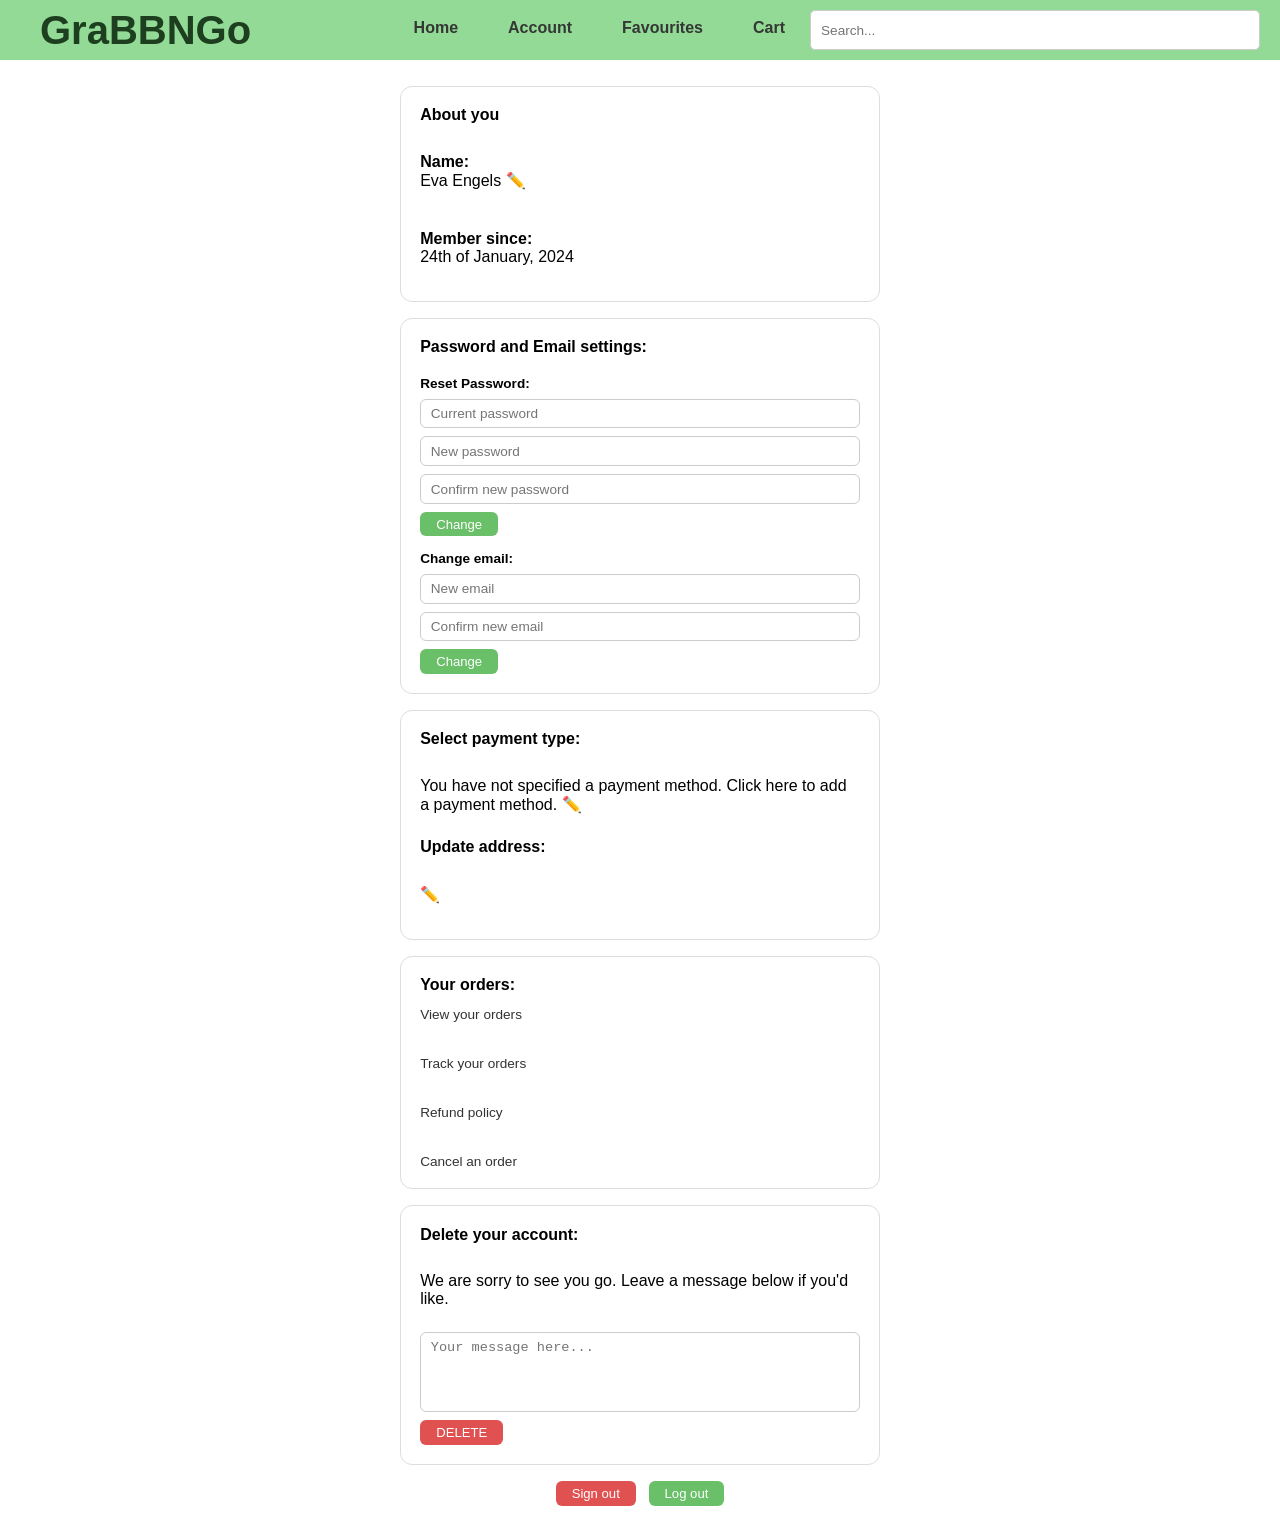
<file: account.html>
<html>
    <head>
        <link rel="stylesheet" href="navbar.css">
           <link rel="icon" href="favicon.png" type="image/png">
      <link rel="stylesheet" href="navbar.css">
        <style>
         
        body {
  font-family: sans-serif;
  max-width: 480px;
  margin: 2rem auto;
  padding: 0 1rem;
}

.card {
  border: 1px solid #ddd;
  border-radius: 12px;
  padding: 1.2rem;
  margin-bottom: 1rem;
  display: flex;
  flex-direction: column;
  gap: 0.5rem;
  transition: box-shadow 0.2s;
}

.card:hover {
  box-shadow: 0 4px 16px rgba(0,0,0,0.1);
}

h2 {
  font-size: 1rem;
  margin: 0 0 0.3rem 0;
}

input, textarea {
  padding: 0.4rem 0.6rem;
  border: 1px solid #ccc;
  border-radius: 6px;
  font-size: 0.85rem;
  width: 100%;
  box-sizing: border-box;
}

textarea {
  height: 80px;
  resize: none;
}

label {
  font-size: 0.85rem;
  font-weight: 600;
  margin-top: 0.4rem;
}

a {
  font-size: 0.85rem;
  color: #333;
  text-decoration: none;
}

a:hover {
  text-decoration: underline;
}

.btn-green {
  display: inline-block;
  background: #6abf69;
  color: #fff;
  padding: 0.3rem 1rem;
  border-radius: 6px;
  font-size: 0.82rem;
  align-self: flex-start;
}

.btn-green:hover {
  background: #57a857;
  text-decoration: none;
}

.btn-red {
  display: inline-block;
  background: #e05252;
  color: #fff;
  padding: 0.3rem 1rem;
  border-radius: 6px;
  font-size: 0.82rem;
  align-self: flex-start;
}

.btn-red:hover {
  background: #c43d3d;
  text-decoration: none;
}

.actions {
  display: flex;
  gap: 0.8rem;
  justify-content: center;
  margin-top: 1rem;
}
         </style>

    </head>
    <body>
         <div class="navbar"> <p><strong>GraBBNGo</strong></p>
            <a  href="home.html" class="logo"><h2>Home</h2></a>
            <a href="account.html"class="logo"><h2>Account</h2></a>
            <a href="favourites.html" class="logo"><h2>Favourites</h2></a>
            <a href="cart.html" class="logo"><h2>Cart</h2></a>
           
        <form action="home.html">
            <input type="text" id="Search" name="Search" class="search-input" placeholder="Search...">
        </form>
    </div>
    

         <br>
         <br>
         <br>
         <div class="content">
                    <div class="card">
  <h2>About you</h2>
  <p><strong>Name:</strong><br> Eva Engels ✏️</p>
  <p><strong>Member since:</strong><br> 24th of January, 2024</p>
</div>

<div class="card">
  <h2>Password and Email settings:</h2>
  <label>Reset Password:</label>
  <input type="password" placeholder="Current password">
  <input type="password" placeholder="New password">
  <input type="password" placeholder="Confirm new password">
  <a href="#" class="btn-green">Change</a>

  <label>Change email:</label>
  <input type="email" placeholder="New email">
  <input type="email" placeholder="Confirm new email">
  <a href="#" class="btn-green">Change</a>
</div>

<div class="card">
  <h2>Select payment type:</h2>
  <p>You have not specified a payment method. Click here to add a payment method. ✏️</p>

  <h2>Update address:</h2>
  <p>✏️</p>
</div>

<div class="card">
  <h2>Your orders:</h2>
  <a>View your orders</a><br>
  <a>Track your orders</a><br>
  <a>Refund policy</a><br>
  <a>Cancel an order</a>
</div>

<div class="card">
  <h2>Delete your account:</h2>
  <p>We are sorry to see you go. Leave a message below if you'd like.</p>
  <textarea placeholder="Your message here..."></textarea>
  <a href="firstpage.html" class="btn-red">DELETE</a>
</div>

<div class="actions">
  <a href="firstpage.html" class="btn-red">Sign out</a>
  <a href="firstpage.html" class="btn-green">Log out</a>
</div>
         </div>
    </body>
</html>
</file>
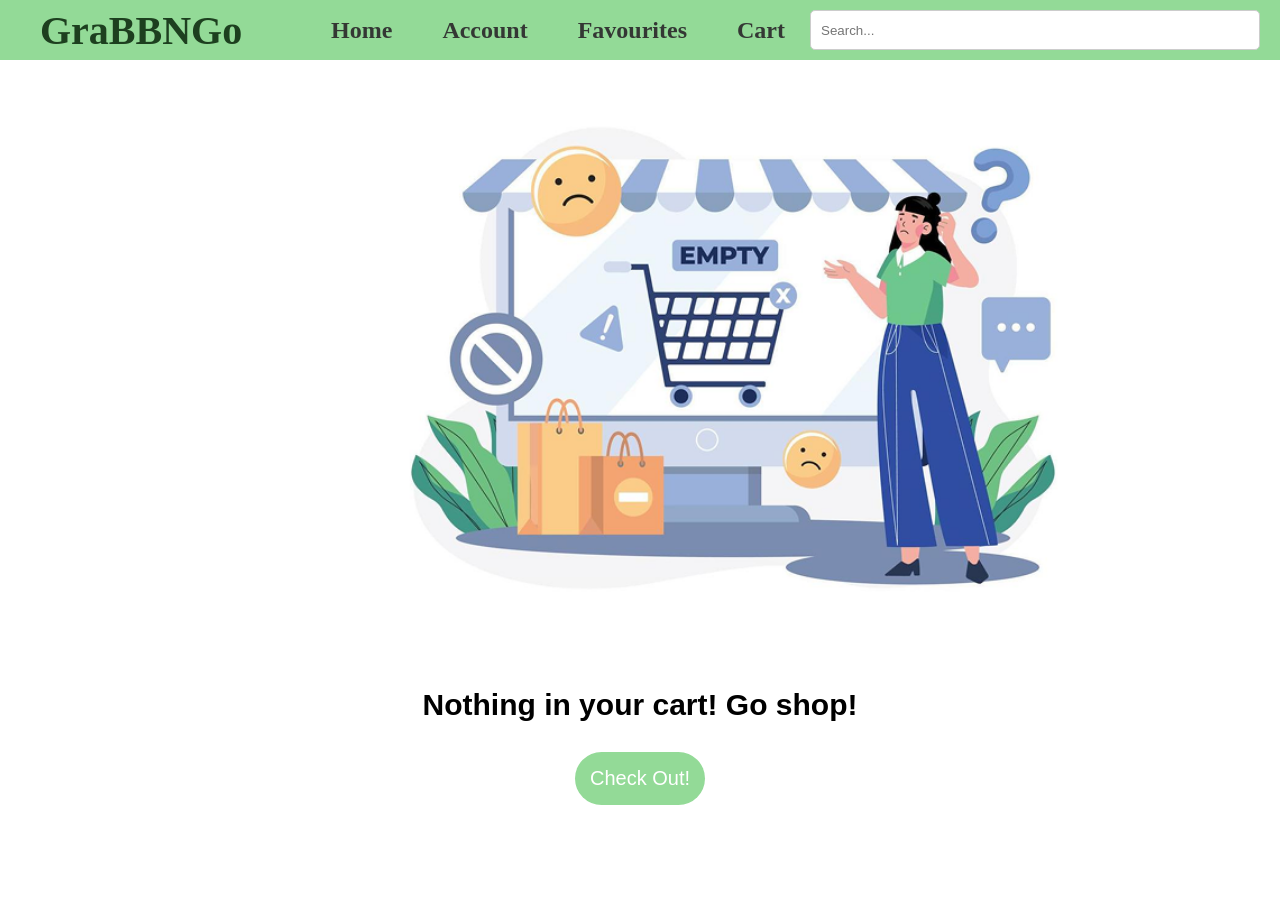
<file: cart.html>
<html>
    <head>
           <link rel="icon" href="favicon.png" type="image/png">
      <link rel="stylesheet" href="navbar.css">
          <link rel="stylesheet" href="navbar.css">
        <style>
            
              
        .center img {
            height: 600px;
            width: 900px;
            margin-left: 275px;
            margin-top: 50px;
        }
        .check {
            display: flex;       
            justify-content: center; 
            align-items: center; 
        }
        .check-button {
            padding: 15px;
            border-radius: 30px;
            background-color: #93DA97;
            font-family: sans-serif;
            font-size: 20px;
            border: 0;
            color: #fff;
            text-decoration: none;
         }
         .check-button:hover {
             background-color: rgb(99, 177, 104);
            transition: 120ms ease-in-out;
            transform: translateY(-10px);
}
.ban {
    text-align: center;
    font-size: 30px;
    font-family: sans-serif;
    font-weight: bold;
}
         
        </style>
    </head>
    <body>
        <div class="navbar"> <p><strong>GraBBNGo</strong></p>
            <a  href="home.html" class="logo"><h2>Home</h2></a>
            <a href="account.html"class="logo"><h2>Account</h2></a>
            <a href="favourites.html" class="logo"><h2>Favourites</h2></a>
            <a href="cart.html" class="logo"><h2>Cart</h2></a>
           
        <form action="home.html">
            <input type="text" id="Search" name="Search" class="search-input" placeholder="Search...">
        </form>
    </div>
         <div class="center">
         <img src="cart.png"></img>
         </div>
           <p class="ban">Nothing in your cart! Go shop!</p>
         <div class="check">
         <a href="home.html" class="check-button">Check Out!</a>
         </div>
         <br>
         <br>
         </body>
</html>
</file>
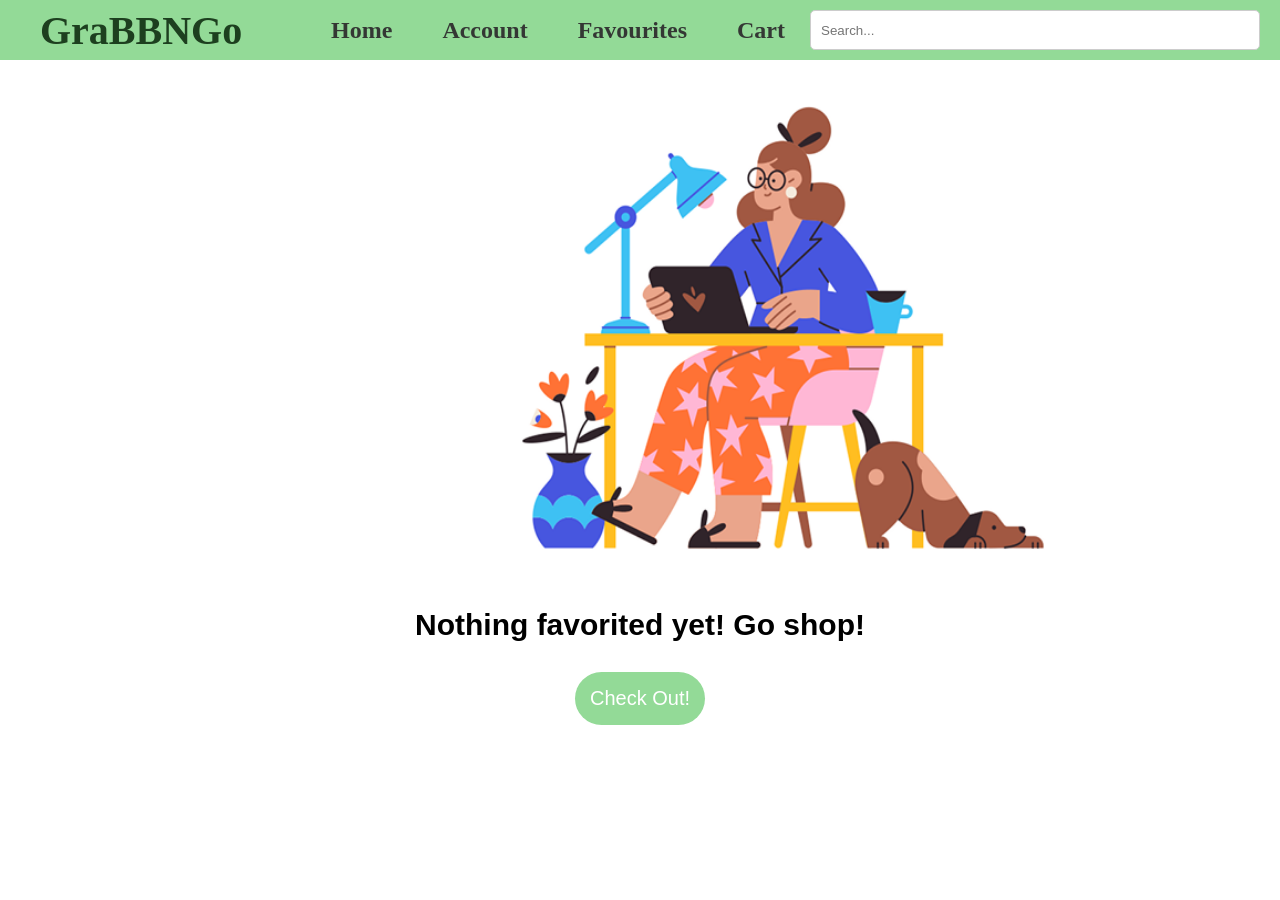
<file: favourites.html>
<html>
    <head> <link rel="stylesheet" href="navbar.css">
           <link rel="icon" href="favicon.png" type="image/png">
    
        <style>

                .center img {
            height: 500px;
            width: 900px;
            margin-left: 325px;
            margin-top: 70px;
        }
        .check {
            display: flex;       
            justify-content: center; 
            align-items: center; 
        }
        .check-button {
            padding: 15px;
            border-radius: 30px;
            background-color: #93DA97;
            font-family: sans-serif;
            font-size: 20px;
            border: 0;
            color: #fff;
            text-decoration: none;
         }
         .check-button:hover {
             background-color: rgb(99, 177, 104);
            transition: 120ms ease-in-out;
            transform: translateY(-10px);
}
.ban {
    text-align: center;
    font-size: 30px;
    font-family: sans-serif;
    font-weight: bold;
}
   
         </style>

    </head>
    <body>
         <div class="navbar"> <p><strong>GraBBNGo</strong></p>
            <a  href="home.html" class="logo"><h2>Home</h2></a>
            <a href="account.html"class="logo"><h2>Account</h2></a>
            <a href="favourites.html" class="logo"><h2>Favourites</h2></a>
            <a href="cart.html" class="logo"><h2>Cart</h2></a>
       
        <form action="home.html">
            <input type="text" id="Search" name="Search" class="search-input" placeholder="Search...">
        </form>
        </div>
         <div class="center">
         <img src="fav.png"></img>
         </div>
           <p class="ban">Nothing favorited yet! Go shop!</p>
         <div class="check">
         <a href="home.html" class="check-button">Check Out!</a>
         </div>
         <br>
         <br>
         </body>

    </body>
</html>
</file>
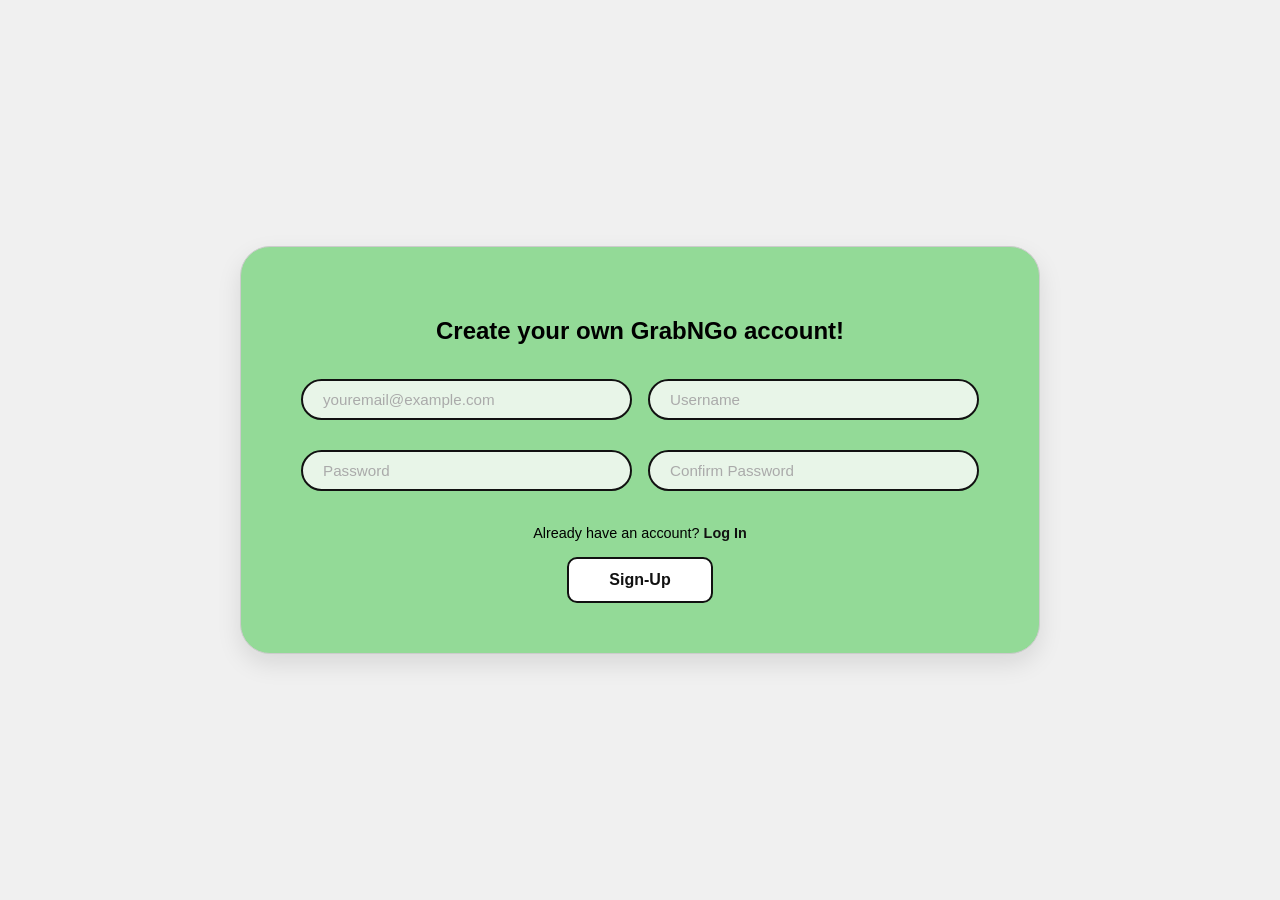
<file: signin.html>
<html>
    <head>
           <link rel="icon" href="favicon.png" type="image/png">
    
        <style>
        body {
            background-color: #f0f0f0;
            display: flex;
            justify-content: center;
            align-items: center;   
            height: 100vh;
            margin: 0;
            font-family: sans-serif;
        }

        .container {
            width: 800px;          
            background-color: #93DA97;
            border: 1px solid #ccc;
            border-radius: 30px;
            overflow: hidden;      
            box-shadow: 0 10px 25px rgba(0,0,0,0.1);
            padding: 50px 60px;
            box-sizing: border-box;
        }

        h2 {
            text-align: center;
            margin-bottom: 1.5rem;
        }

        .row {
            display: flex;
            gap: 1rem;
        }

        input {
            width: 100%;
            padding: 10px 20px;
            margin: 10px 0 20px 0;
            border: 2px solid #111;
            border-radius: 999px;
            background: #e8f5e8;
            box-sizing: border-box;
            font-size: 0.95rem;
            outline: none;
        }

        input::placeholder {
            color: #aaa;
        }

        .already {
            text-align: center;
            font-size: 0.9rem;
            margin-bottom: 1rem;
        }

        .already a {
            color: #111;
            font-weight: 600;
            text-decoration: none;
        }

        .already a:hover {
            text-decoration: underline;
        }

        .signup-btn {
            display: block;
            width: fit-content;
            margin: 0 auto;
            background-color: #fff;
            color: #111;
            padding: 12px 40px;
            text-align: center;
            text-decoration: none;
            border-radius: 10px;
            font-weight: 600;
            font-size: 1rem;
            border: 2px solid #111;
        }

        .signup-btn:hover {
            background-color: #f0f0f0;
        }
        </style>
    </head>
    <body>
        <div class="container">
            <h2>Create your own GrabNGo account!</h2>

            <div class="row">
                <input type="email" placeholder="youremail@example.com" />
                <input type="text" placeholder="Username" />
            </div>

            <div class="row">
                <input type="password" placeholder="Password" />
                <input type="password" placeholder="Confirm Password" />
            </div>

            <p class="already">Already have an account? <a href="home.html">Log In</a></p>

            <a href="home.html" class="signup-btn">Sign-Up</a>
        </div>
    </body>
</html>
</file>
<file: navbar.css>
.navbar {
            position: fixed;
            top: 0;
            left: 0;
            height: 60px;
            width: 100%;
            background-color: #93DA97;
            display: flex;
            justify-content: flex-end;
            align-items: center;
            padding-right: 20px;
            box-sizing: border-box;
            z-index: 1000;
        }

        .search-input {
            width: 450px;
            height: 40px;
            padding: 5px 10px;
            border: 1px solid #ccc;
            border-radius: 5px;
            box-sizing: border-box;
            background-color: #fff;
        }

        form {
            margin: 0;
        }
        .navbar p {
            color: #1d3f1f;
            z-index: 1000;
            margin-right: auto;
            padding: 40px;
            font-size: 40px;
        }
         .navbar h2 {
            color: #343734;
            z-index: 1000;
            text-align: center;
            display: block;
            padding: 25px;
            
        }
        .logo {
         text-decoration: none; 
          color: inherit;
        }
</file>
